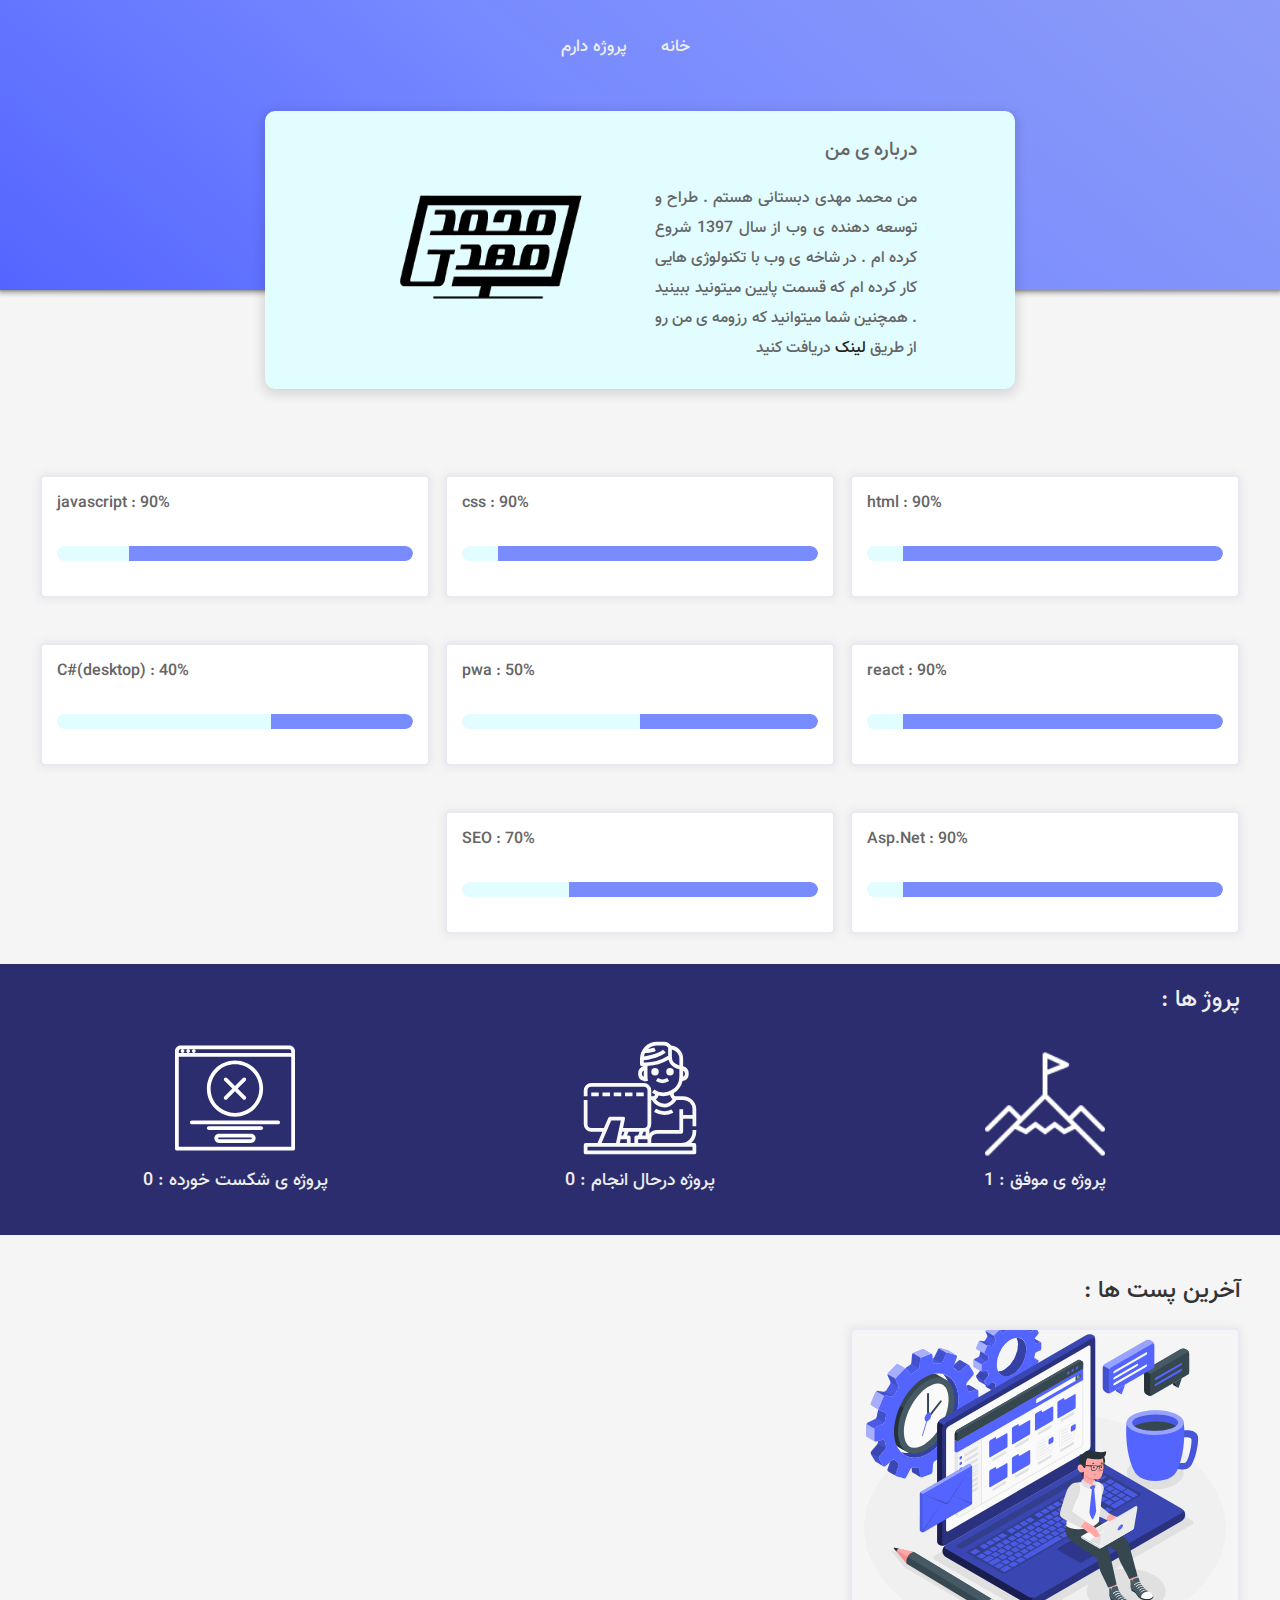
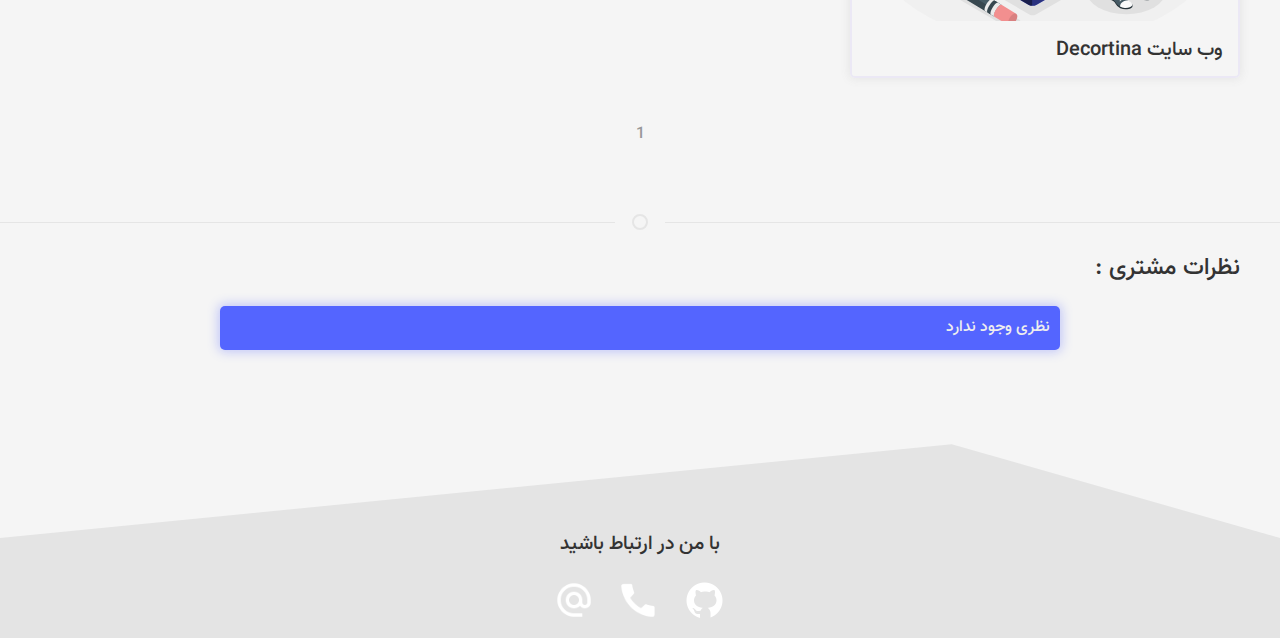
<file: index.html>
<!DOCTYPE html>
<html lang="fa" dir="rtl">
  <head>
    <meta charset="UTF-8" />
    <meta name="viewport" content="width=device-width, initial-scale=1.0" />
    <title>محمد مهدی</title>
    <link rel="stylesheet" href="./css/uikit-rtl.min.css" />
    <link rel="stylesheet" href="./css/style.min.css" />
    <link rel="stylesheet" href="./css/responsive.min.css" />
  </head>
  <body>
    <!-- header -->
    <header>
      <span class="icon-responsive" uk-toggle="target: #ul-nav;cls:active-nav"
        ><span></span>
      </span>
      <ul id="ul-nav">
        <li>
          <a href="/">خانه</a>
        </li>
        <li>
          <a href="/Project.html">پروژه دارم</a>
        </li>
      </ul>
      <div class="header-container">
        <div>
          <h4>درباره ی من</h4>
          <p>
            من محمد مهدی دبستانی هستم . طراح و توسعه دهنده ی وب از سال 1397 شروع
            کرده ام . در شاخه ی وب با تکنولوژی هایی کار کرده ام که قسمت پایین میتونید ببینید . همچنین شما میتوانید که رزومه ی من رو از طریق <a href="/CV.pdf" download>لینک</a> دریافت کنید
          </p>
        </div>
        <div>
          <img src="./images/logo.png" alt="Logo Mohamadmehdi" />
        </div>
      </div>
    </header>
    <!-- tecnologhi -->
    <div class="uk-container my-xp">
      <div
        class="uk-grid-column-small uk-grid-row-small uk-child-width-1-3@s uk-grid-match"
        uk-grid
      >
        <div>
          <div class="card-xp">
            <p class="uk-align-left">html : 90%</p>
            <progress class="uk-progress" value="90" max="100"></progress>
          </div>
        </div>
        <div>
          <div class="card-xp">
            <p class="uk-align-left">css : 90%</p>
            <progress class="uk-progress" value="90" max="100"></progress>
          </div>
        </div>
        <div>
          <div class="card-xp">
            <p class="uk-align-left">javascript : 90%</p>
            <progress class="uk-progress" value="80" max="100"></progress>
          </div>
        </div>
        <div>
          <div class="card-xp">
            <p class="uk-align-left">react : 90%</p>
            <progress class="uk-progress" value="90" max="100"></progress>
          </div>
        </div>
        <div>
          <div class="card-xp">
            <p class="uk-align-left">pwa : 50%</p>
            <progress class="uk-progress" value="50" max="100"></progress>
          </div>
        </div>
        <div>
          <div class="card-xp">
            <p class="uk-align-left">C#(desktop) : 40%</p>
            <progress class="uk-progress" value="40" max="100"></progress>
          </div>
        </div>
        <div>
          <div class="card-xp">
            <p class="uk-align-left">Asp.Net : 90%</p>
            <progress class="uk-progress" value="90" max="100"></progress>
          </div>
        </div>
        <div>
          <div class="card-xp">
            <p class="uk-align-left">SEO : 70%</p>
            <progress class="uk-progress" value="70" max="100"></progress>
          </div>
        </div>
        <!-- <div>
          <div class="card-xp is-learning">
            <p class="uk-align-left">Python</p>
            <div uk-spinner></div>
          </div>
        </div> -->
      </div>
    </div>
    <!-- certificates -->
    <div class="list-certificate">
      <div class="uk-container">
        <h3>پروژ ها :</h3>
        <!-- <div class="alert-certificate"><p>مدرکی برای نمایش وجود ندارد</p></div> -->
        <div
          class="uk-grid-column-small uk-grid-row-small uk-child-width-1-3@s uk-grid-match"
          uk-grid
        >
          <div>
            <div class="project">
              <img src="./images/icons8-mission-100.png" alt="" />
              <p>پروژه ی موفق : 1</p>
            </div>
          </div>
          <div>
            <div class="project">
              <img src="./images/working.svg" alt="" />
              <p>پروژه درحال انجام : 0</p>
            </div>
          </div>
          <div>
            <div class="project">
              <img src="./images/error.svg" alt="" />
              <p>پروژه ی شکست خورده : 0</p>
            </div>
          </div>
        </div>
      </div>
    </div>
    <div class="uk-container uk-margin-medium-top">
      <h3>آخرین پست ها :</h3>
      <div
        class="uk-grid-column-small uk-grid-row-small uk-child-width-1-3@s uk-grid-match"
        uk-grid
      >
        <div>
          <div class="uk-text-center example-work">
            <div class="image-example">
              <a href="#">
                <img
                  src="./images/Work time-amico.svg"
                  alt="image"
                />
              </a>
            </div>
            <div class="example-work-text uk-padding-small">
              <h4 class="uk-text-right uk-margin-small">وب سایت Decortina</h4>
              <p class="uk-margin-remove">
                در این پست قرار است که ما بررسی کنیم که وب سایت Decortina حدف آن چیست و با با چه تکنولوژی هایی درست شده است
              </p>
              <div class="svg-wrapper">
                <svg height="40" width="150" xmlns="http://www.w3.org/2000/svg">
                  <rect id="shape" height="40" width="150" />
                  <div id="text">
                    <a href="/Post.html">
                      <span class="spot"></span>
                      ادامه ی مطلب
                    </a>
                  </div>
                </svg>
              </div>
            </div>
          </div>
        </div>
        <!-- <div>
          <div class="uk-text-center example-work">
            <div class="image-example">
              <a href="#">
                <img
                  src="./images/lance-anderson-Cv-sME1Mxn8-unsplash.jpg"
                  alt="image"
                />
              </a>
            </div>
            <div class="example-work-text uk-padding-small">
              <h4 class="uk-text-right uk-margin-small">عنوان پست</h4>
              <p class="uk-margin-remove">
                لورم ایپسوم متن ساختگی با تولید سادگی نامفهوم از صنعت چاپ و با
                استفاده از طراحان گرافیک است چاپگرها و متون بلکه روزنامه و مجله
                در ستون و سطرآنچنان که لازم است و برای
              </p>
              <div class="svg-wrapper">
                <svg height="40" width="150" xmlns="http://www.w3.org/2000/svg">
                  <rect id="shape" height="40" width="150" />
                  <div id="text">
                    <a href="#">
                      <span class="spot"></span>
                      ادامه ی مطلب
                    </a>
                  </div>
                </svg>
              </div>
            </div>
          </div>
        </div>
        <div>
          <div class="uk-text-center example-work">
            <div class="image-example">
              <a href="#">
                <img
                  src="./images/lance-anderson-Cv-sME1Mxn8-unsplash.jpg"
                  alt="image"
                />
              </a>
            </div>
            <div class="example-work-text uk-padding-small">
              <h4 class="uk-text-right uk-margin-small">عنوان پست</h4>
              <p class="uk-margin-remove">
                لورم ایپسوم متن ساختگی با تولید سادگی نامفهوم از صنعت چاپ و با
                استفاده از طراحان گرافیک است چاپگرها و متون بلکه روزنامه و مجله
                در ستون و سطرآنچنان که لازم است و برای
              </p>
              <div class="svg-wrapper">
                <svg height="40" width="150" xmlns="http://www.w3.org/2000/svg">
                  <rect id="shape" height="40" width="150" />
                  <div id="text">
                    <a href="#">
                      <span class="spot"></span>
                      ادامه ی مطلب
                    </a>
                  </div>
                </svg>
              </div>
            </div>
          </div>
        </div> -->
      </div>
      <div class="uk-flex uk-flex-center uk-margin-medium-top">
        <ul class="uk-pagination" uk-margin>
          <li><a href="#">1</a></li>
          <!-- <li><a href="#">2</a></li>
          <li><a href="#">3</a></li>
          <li><a href="#">4</a></li> -->
        </ul>
      </div>
    </div>
    <hr class="uk-divider-icon uk-margin-medium-top" />
    <div class="jupiter-comment uk-container uk-margin-small-top">
      <h3>نظرات مشتری :</h3>
      <!-- <div
        class="uk-position-relative uk-visible-toggle uk-light carousel"
        tabindex="-1"
        uk-slideshow="animation: push;autoplay:true;autoplay-interval:4000"
      >
        <ul class="uk-slideshow-items">
          <li>
            <div class="uk-position-center uk-position-small uk-text-center">
              <h2 uk-slideshow-parallax="x: 100,-100;y:300,150;opacity: 1,1,0">
                عنوان
              </h2>
              <p uk-slideshow-parallax="x: 200,-200;y:75,-50;opacity: 1,1,0">
                لورم ایپسوم متن ساختگی با تولید سادگی نامفهوم از صنعت چاپ و با
                استفاده از طراحان گرافیک است چاپگرها و متون بلکه روزنامه و مجله
                در ستون و سطرآنچنان که لازم است و برای شرایط فعلی تکنولوژی مورد
                نیاز و کاربردهای متنوع با هدف بهبود ابزارهای کاربردی می باشد
              </p>
            </div>
          </li>
          <li>
            <div class="uk-position-center uk-position-small uk-text-center">
              <h2 uk-slideshow-parallax="x: 100,-100;y:300,150;opacity: 1,1,0">
                عنوان
              </h2>
              <p uk-slideshow-parallax="x: 200,-200;y:75,-50;opacity: 1,1,0">
                لورم ایپسوم متن ساختگی با تولید سادگی نامفهوم از صنعت چاپ و با
                استفاده از طراحان گرافیک است چاپگرها و متون بلکه روزنامه و مجله
                در ستون و سطرآنچنان که لازم است و برای شرایط فعلی تکنولوژی مورد
                نیاز و کاربردهای متنوع با هدف بهبود ابزارهای کاربردی می باشد
                لورم ایپسوم متن ساختگی با تولید سادگی نامفهوم از صنعت چاپ و با
                استفاده از طراحان گرافیک است چاپگرها و متون بلکه روزنامه و مجله
                در ستون و سطرآنچنان که لازم است و برای شرایط فعلی تکنولوژی مورد
                نیاز و کاربردهای متنوع با هدف بهبود ابزارهای کاربردی می باشد
              </p>
            </div>
          </li>
          <li>
            <div class="uk-position-center uk-position-small uk-text-center">
              <h2 uk-slideshow-parallax="y: 300,150; opacity: 1,1,0">عنوان</h2>
              <p uk-slideshow-parallax="y:75,-50; opacity: 1,1,0">
                لورم ایپسوم متن ساختگی با تولید سادگی نامفهوم از صنعت چاپ و با
                استفاده از طراحان گرافیک است چاپگرها و متون بلکه روزنامه و مجله
                در ستون و سطرآنچنان که لازم است و برای شرایط فعلی تکنولوژی مورد
                نیاز و کاربردهای متنوع با هدف بهبود ابزارهای کاربردی می باشد
              </p>
            </div>
          </li>
        </ul>
        <a
          class="uk-position-center-right uk-position-small uk-hidden-hover"
          href="#"
          uk-slidenav-previous
          uk-slideshow-item="next"
        ></a>
        <a
          class="uk-position-center-left uk-position-small uk-hidden-hover"
          href="#"
          uk-slidenav-next
          uk-slideshow-item="previous"
        ></a>
       
      </div> -->
      <div class="alert-comment"><p>نظری وجود ندارد</p></div> 
    </div>
    <footer>
      <div class="custom-shape-divider-top-1609738135">
        <svg
          data-name="Layer 1"
          xmlns="http://www.w3.org/2000/svg"
          viewBox="0 0 1200 120"
          preserveAspectRatio="none"
        >
          <path
            d="M892.25 114.72L0 0 0 120 1200 120 1200 0 892.25 114.72z"
            class="shape-fill"
          ></path>
        </svg>
      </div>
      <div class="uk-container uk-text-center">
        <h4>با من در ارتباط باشید</h4>
        <img
          src="./images/icons8-github-48.png"
          uk-tooltip="MohamadMehdiDabestani"
          alt="my github"
        />
        <img
          src="./images/icons8-phone-256.png"
          class="telephone"
          uk-tooltip="09135377502"
          alt="my telephone"
        />
        <img
          src="./images/icons8-email-48.png"
          class="telephone"
          uk-tooltip="MohamadMehdiDeveloper"
          alt="my email addres"
        />
        <!-- <p>هرگونه کپی برداری از این وب سایت شرعاً حرام می باشد</p> -->
      </div>
    </footer>
    <script src="./js/uikit.min.js"></script>
    <script src="./js/script.js"></script>
  </body>
</html>
</file>
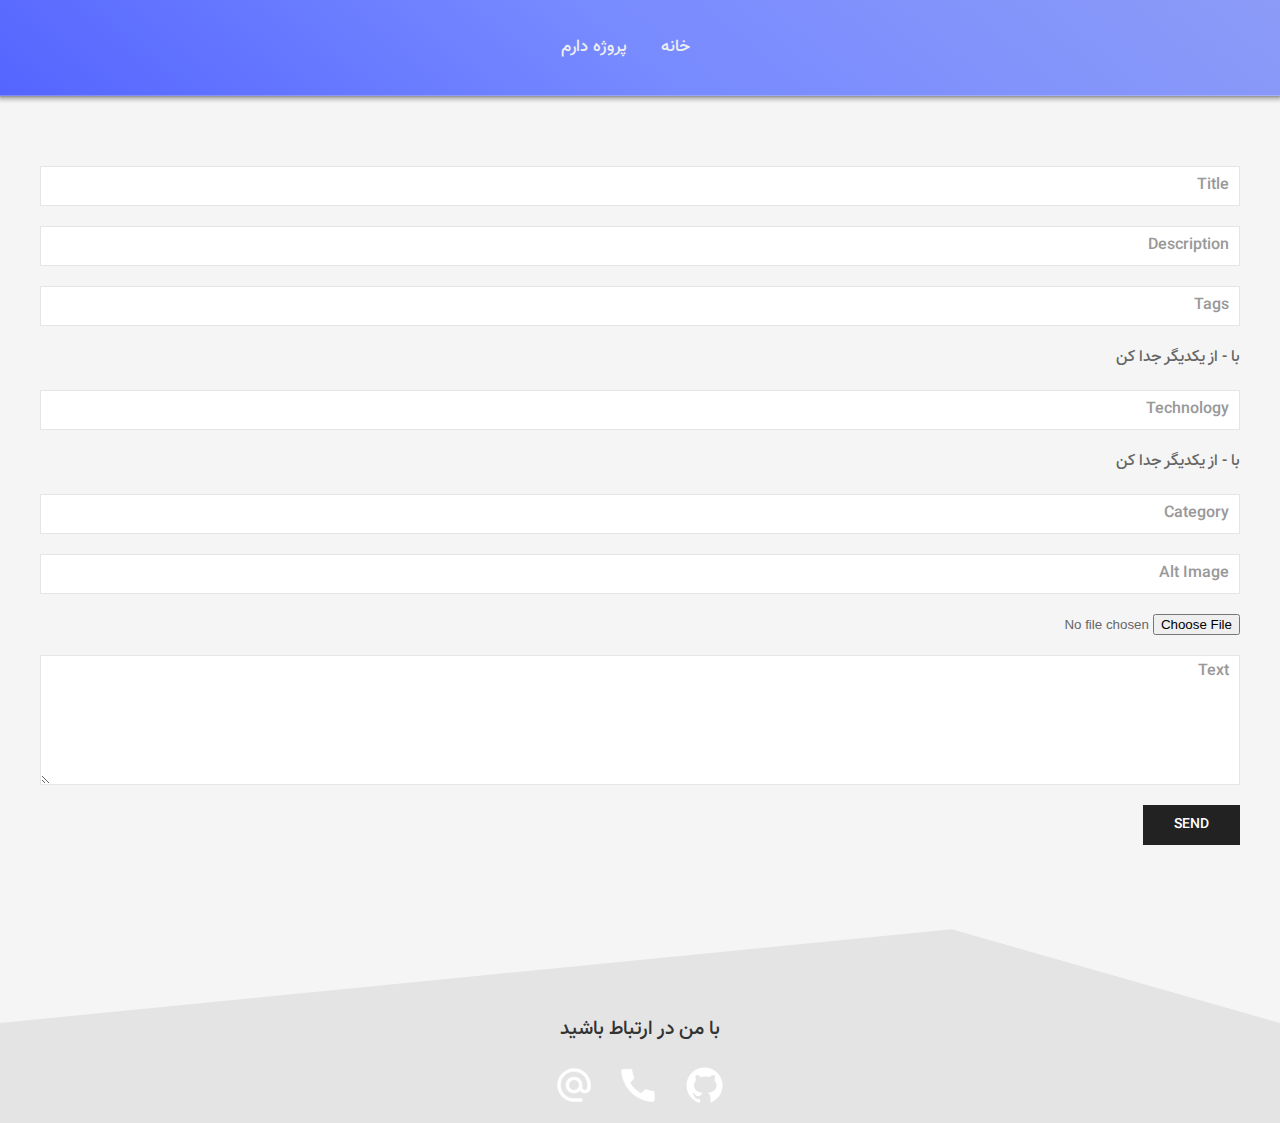
<file: CreatePost.html>
<html lang="en">
  <head>
    <meta charset="UTF-8" />
    <meta name="viewport" content="width=device-width, initial-scale=1.0" />
    <title>Document</title>
    <link rel="stylesheet" href="./css/uikit-rtl.min.css" />
    <link rel="stylesheet" href="./css/style.min.css" />
    <link rel="stylesheet" href="./css/responsive.min.css" />
  </head>
  <body>
    <header>
      <span class="icon-responsive" uk-toggle="target: #ul-nav;cls:active-nav"
        ><span></span>
      </span>
      <ul id="ul-nav">
        <li>
          <a href="/">خانه</a>
        </li>
        <li>
          <a href="/Project.html">پروژه دارم</a>
        </li>
      </ul>
    </header>
    <div class="uk-container uk-margin-large-top">
      <form enctype="multipart/form-data">
        <fieldset class="uk-fieldset">
          <div class="uk-margin">
            <input class="uk-input" type="text" placeholder="Title" />
          </div>
          <div class="uk-margin">
            <input class="uk-input" type="text" placeholder="Description" />
          </div>
          <div class="uk-margin">
            <input class="uk-input" type="text" placeholder="Tags" />
            <p class="uk-text-middle">با - از یکدیگر جدا کن</p>
          </div>
          <div class="uk-margin">
            <input class="uk-input" type="text" placeholder="Technology" />
            <p class="uk-text-middle">با - از یکدیگر جدا کن</p>
          </div>
          <div class="uk-margin">
            <input class="uk-input" type="text" placeholder="Category" />
          </div>
          <div class="uk-margin">
            <input class="uk-input" type="text" placeholder="Alt Image" />
          </div>
          <input type="file" />
          <div class="uk-margin">
            <textarea
              class="uk-textarea"
              rows="5"
              placeholder="Text"
            ></textarea>
          </div>
        </fieldset>
        <button class="uk-button uk-button-secondary" type="submit">Send</button>
      </form>
    </div>

    <footer>
      <div class="custom-shape-divider-top-1609738135">
        <svg
          data-name="Layer 1"
          xmlns="http://www.w3.org/2000/svg"
          viewBox="0 0 1200 120"
          preserveAspectRatio="none"
        >
          <path
            d="M892.25 114.72L0 0 0 120 1200 120 1200 0 892.25 114.72z"
            class="shape-fill"
          ></path>
        </svg>
      </div>
      <div class="uk-container uk-text-center">
        <h4>با من در ارتباط باشید</h4>
        <img
          src="./images/icons8-github-48.png"
          uk-tooltip="MohamadMehdiDabestani"
          alt="my github"
        />
        <img
          src="./images/icons8-phone-256.png"
          class="telephone"
          uk-tooltip="09135377502"
          alt="my telephone"
        />
        <img
          src="./images/icons8-email-48.png"
          class="telephone"
          uk-tooltip="MohamadMehdiDeveloper"
          alt="my email addres"
        />
        <!-- <p>هرگونه کپی برداری از این وب سایت شرعاً حرام می باشد</p> -->
      </div>
    </footer>
    <script src="./js/uikit.min.js"></script>
    <script src="./js/script.js"></script>
  </body>
</html>
</file>
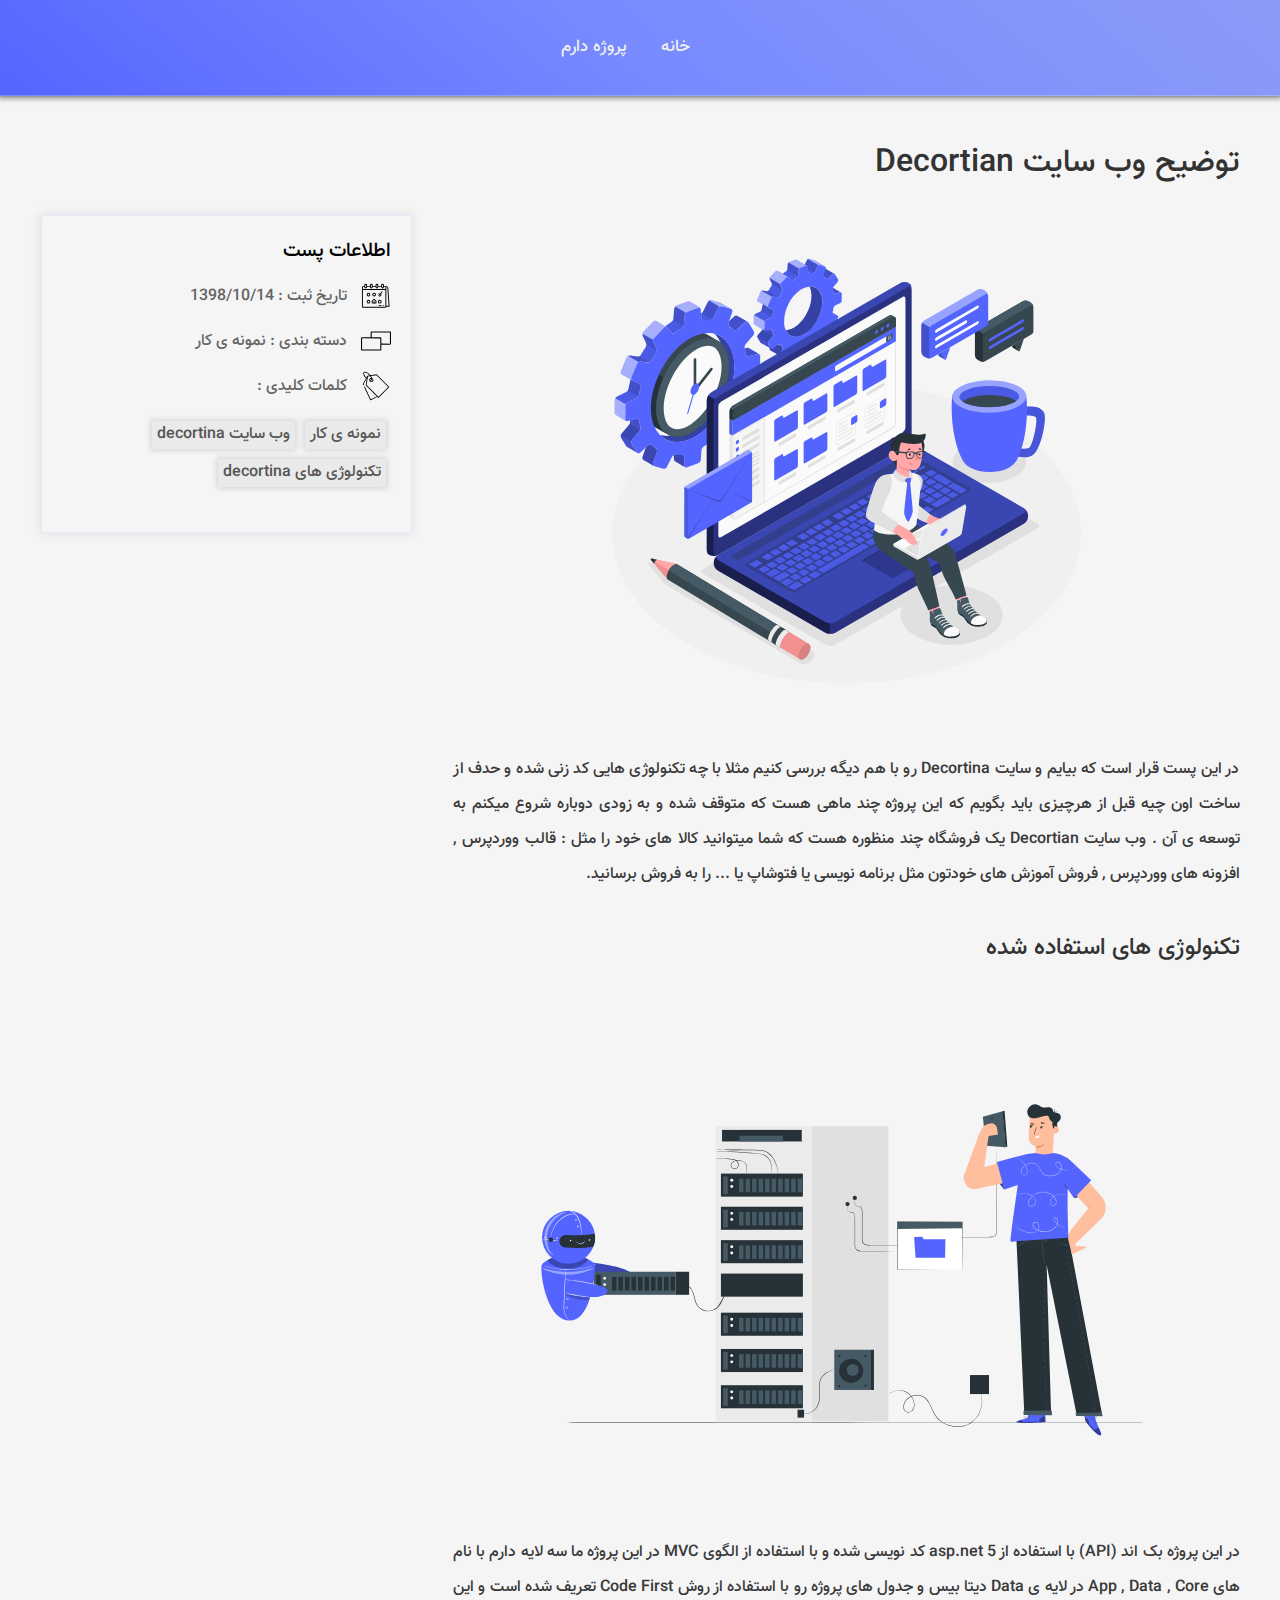
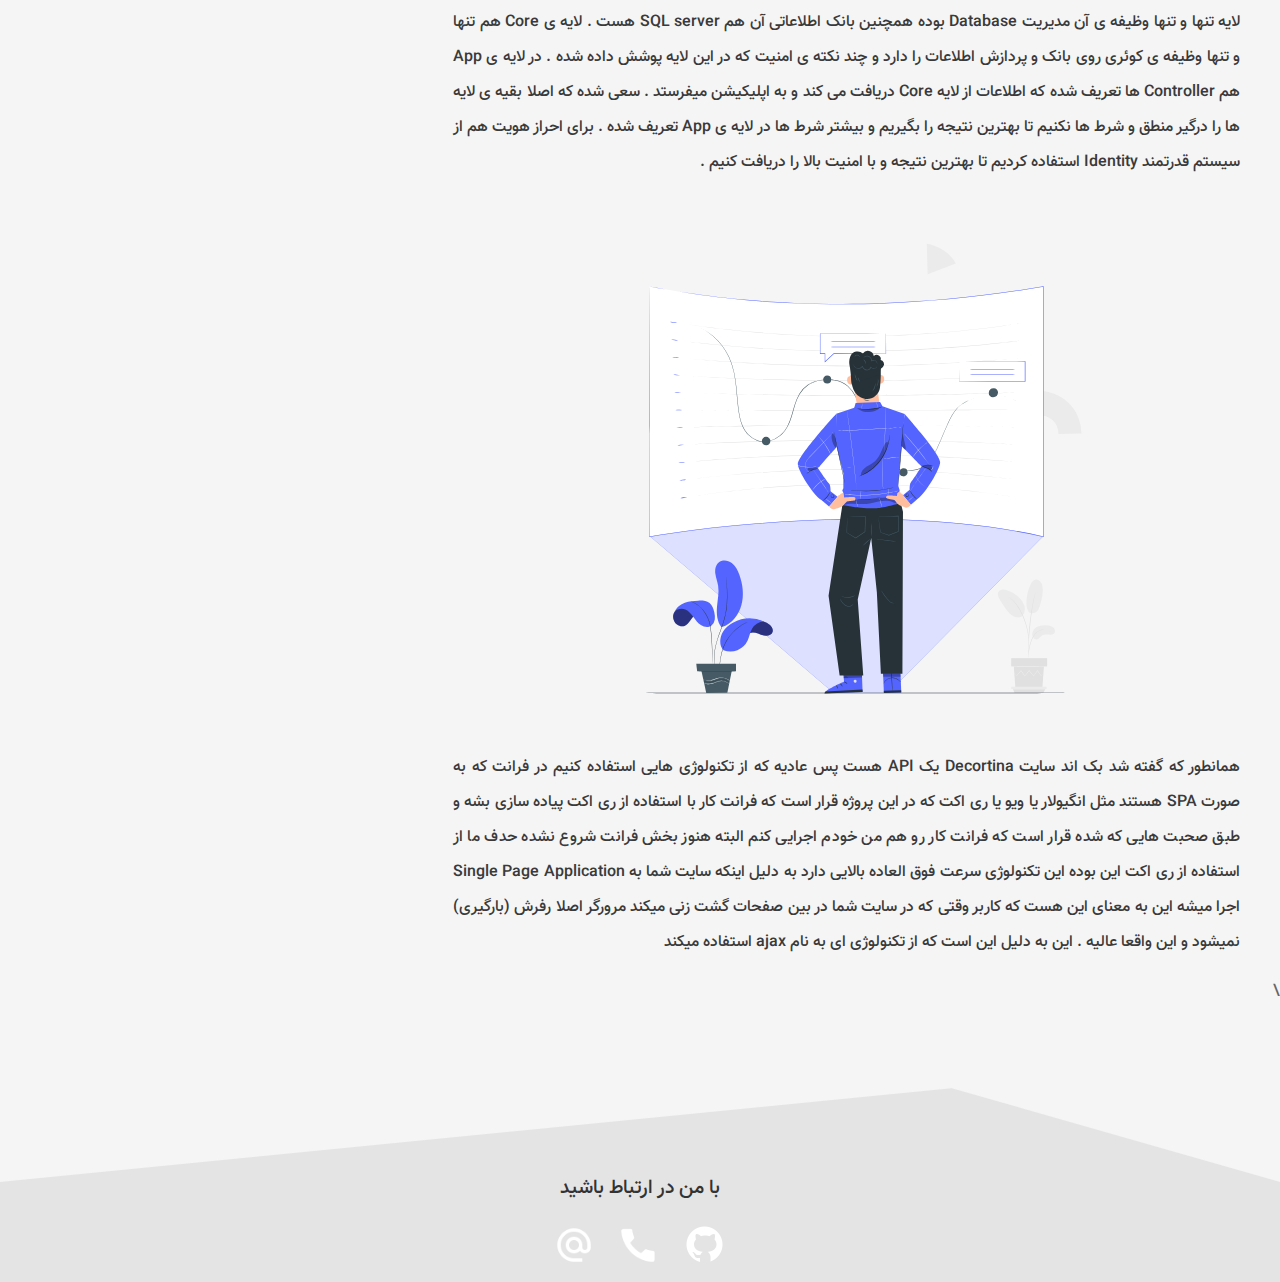
<file: Post.html>
<html lang="en">
  <head>
    <meta charset="UTF-8" />
    <meta name="viewport" content="width=device-width, initial-scale=1.0" />
    <title>محمد مهدی - وب سایت Decortina</title>
    <link rel="stylesheet" href="./css/uikit-rtl.min.css" />
    <link rel="stylesheet" href="./css/style.min.css" />
    <link rel="stylesheet" href="./css/responsive.min.css" />
  </head>
  <body>
    <header>
      <span class="icon-responsive" uk-toggle="target: #ul-nav;cls:active-nav"
        ><span></span
      ></span>
      <ul id="ul-nav">
        <li>
          <a href="/">خانه</a>
        </li>

        <li>
          <a href="/Project.html">پروژه دارم</a>
        </li>
      </ul>
    </header>
    <div class="uk-container container-post">
      <div uk-grid>
        <div class="uk-width-expand">
          <div class="text-post">
            <h1>توضیح وب سایت Decortian</h1>
            <img src="./images/Work time-amico.svg" alt="Decortina_Post" />
            <p>
              در این پست قرار است که بیایم و سایت Decortina رو با هم دیگه بررسی
              کنیم مثلا با چه تکنولوژی هایی کد زنی شده و حدف از ساخت اون چیه قبل
              از هرچیزی باید بگویم که این پروژه چند ماهی هست که متوقف شده و به
              زودی دوباره شروع میکنم به توسعه ی آن . وب سایت Decortian یک
              فروشگاه چند منظوره هست که شما میتوانید کالا های خود را مثل : قالب
              ووردپرس , افزونه های ووردپرس , فروش آموزش های خودتون مثل برنامه
              نویسی یا فتوشاپ یا ... را به فروش برسانید.
            </p>
            <h3>تکنولوژی های استفاده شده</h3>
            <img src="./images/Server-pana.svg" alt="Decortina_Tecnology" />
            <p>
              در این پروژه بک اند (API) با استفاده از asp.net 5 کد نویسی شده و
              با استفاده از الگوی MVC در این پروژه ما سه لایه دارم با نام های
              App , Data , Core در لایه ی Data دیتا بیس و جدول های پروژه رو با
              استفاده از روش Code First تعریف شده است و این لایه تنها و تنها
              وظیفه ی آن مدیریت Database بوده همچنین بانک اطلاعاتی آن هم SQL
              server هست . لایه ی Core هم تنها و تنها وظیفه ی کوئری روی بانک و
              پردازش اطلاعات را دارد و چند نکته ی امنیت که در این لایه پوشش داده
              شده . در لایه ی App هم Controller ها تعریف شده که اطلاعات از لایه
              Core دریافت می کند و به اپلیکیشن میفرستد . سعی شده که اصلا بقیه ی
              لایه ها را درگیر منطق و شرط ها نکنیم تا بهترین نتیجه را بگیریم و
              بیشتر شرط ها در لایه ی App تعریف شده . برای احراز هویت هم از سیستم
              قدرتمند Identity استفاده کردیم تا بهترین نتیجه و با امنیت بالا را
              دریافت کنیم .
            </p>
            <img src="./images/Projections-pana.svg" alt="Decortina_Front" />
            <p>
              همانطور که گفته شد بک اند سایت Decortina یک API هست پس عادیه که از
              تکنولوژی هایی استفاده کنیم در فرانت که به صورت SPA هستند مثل
              انگیولار یا ویو یا ری اکت که در این پروژه قرار است که فرانت کار با
              استفاده از ری اکت پیاده سازی بشه و طبق صحبت هایی که شده قرار است
              که فرانت کار رو هم من خودم اجرایی کنم البته هنوز بخش فرانت شروع
              نشده حدف ما از استفاده از ری اکت این بوده این تکنولوژی سرعت فوق
              العاده بالایی دارد به دلیل اینکه سایت شما به Single Page
              Application اجرا میشه این به معنای این هست که کاربر وقتی که در
              سایت شما در بین صفحات گشت زنی میکند مرورگر اصلا رفرش (بارگیری)
              نمیشود و این واقعا عالیه . این به دلیل این است که از تکنولوژی ای
              به نام ajax استفاده میکند
            </p>
          </div>
        </div>
        <div class="uk-width-1-3@m">
          <aside>
            <div
              class="info-post"
              uk-sticky="offset: 10;animation: uk-animation-fade"
            >
              <p>اطلاعات پست</p>
              <div class="create-date">
                <img src="./images/booking.svg" alt="" />
                <p>تاریخ ثبت : 1398/10/14</p>
              </div>
              <div class="category">
                <img src="./images/category.svg" alt="" />
                <p>دسته بندی : نمونه ی کار</p>
              </div>
              <!-- <div class="view">
                <img src="./images/views.svg" alt="" />
                <p>بازدید : 12</p>
              </div> -->
              <div class="tags">
                <img src="./images/tags.svg" alt="" />
                <p>کلمات کلیدی :</p>
                <ul>
                  <li>نمونه ی کار</li>
                  <li>وب سایت decortina</li>
                  <li>تکنولوژی های decortina</li>
                </ul>
              </div>
            </div>
          </aside>
        </div>
      </div>
    </div>\
    <footer>
      <div class="custom-shape-divider-top-1609738135">
        <svg
          data-name="Layer 1"
          xmlns="http://www.w3.org/2000/svg"
          viewBox="0 0 1200 120"
          preserveAspectRatio="none"
        >
          <path
            d="M892.25 114.72L0 0 0 120 1200 120 1200 0 892.25 114.72z"
            class="shape-fill"
          ></path>
        </svg>
      </div>
      <div class="uk-container uk-text-center">
        <h4>با من در ارتباط باشید</h4>
        <img
          src="./images/icons8-github-48.png"
          uk-tooltip="IdGithub"
          alt="my github"
        />
        <img
          src="./images/icons8-phone-256.png"
          class="telephone"
          uk-tooltip="09135377502"
          alt="my telephone"
        />
        <img
          src="./images/icons8-email-48.png"
          class="telephone"
          uk-tooltip="MohamadDev@gmail.com"
          alt="my email addres"
        />
        <!-- <p>هرگونه کپی برداری از این وب سایت شرعاً حرام می باشد</p> -->
      </div>
    </footer>
    <script src="./js/uikit.min.js"></script>
    <script src="./js/script.js"></script>
  </body>
</html>
</file>
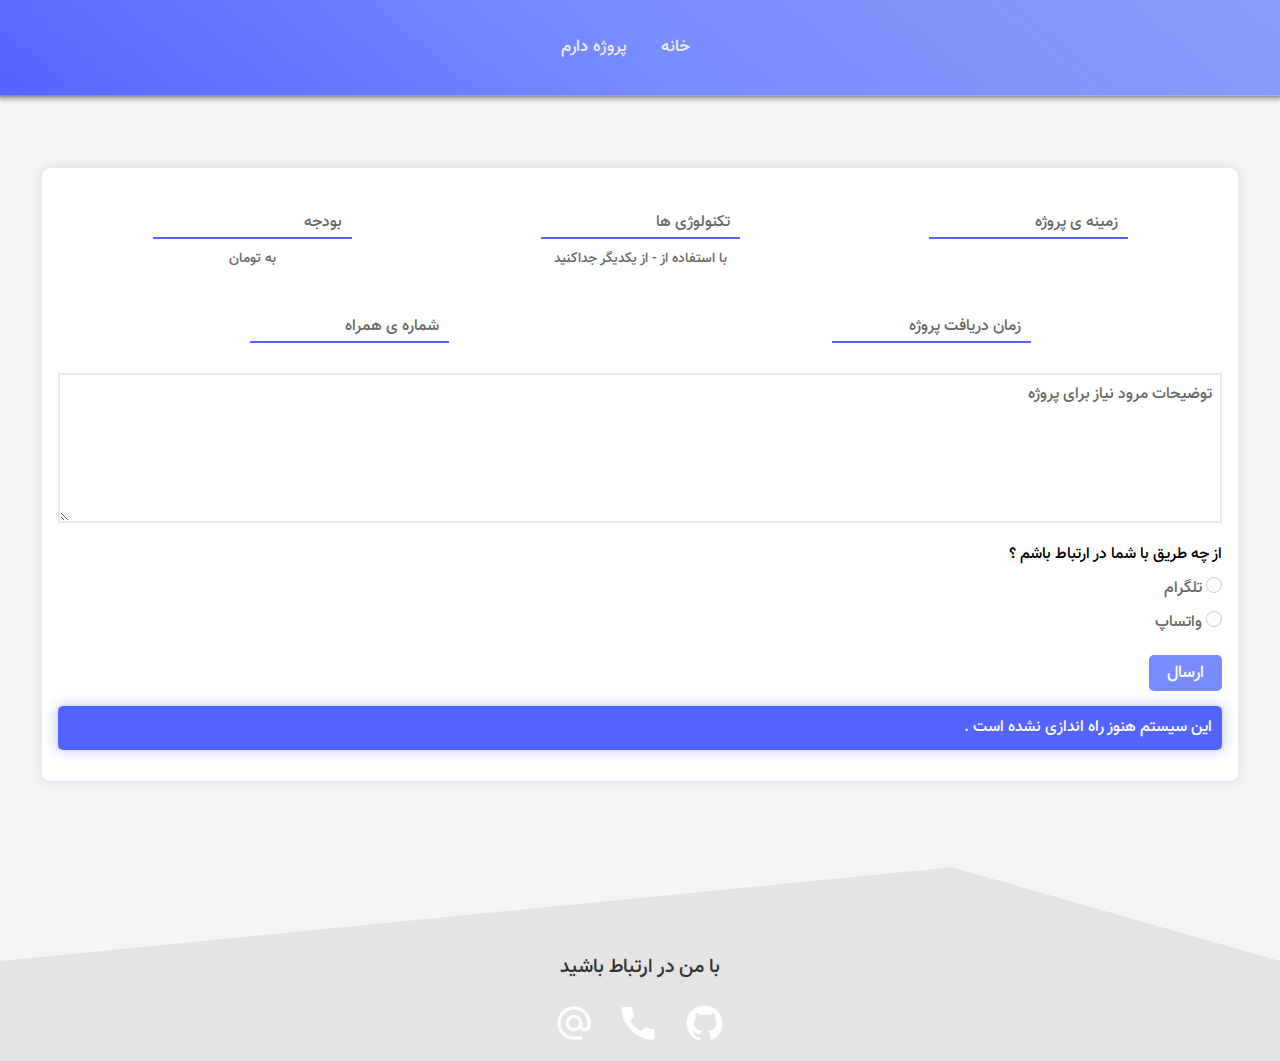
<file: Project.html>
<html lang="en" dir="rtl">
  <head>
    <meta charset="UTF-8" />
    <meta id="viewport" content="width=device-width, initial-scale=1.0" />
    <title>محمد مهدی - ثبت پروژه</title>
    <link rel="stylesheet" href="./css/uikit-rtl.min.css" />
    <link rel="stylesheet" href="./css/style.min.css" />
    <link rel="stylesheet" href="./css/responsive.min.css" />
  </head>
  <body>
    <header>
      <span class="icon-responsive" uk-toggle="target: #ul-nav;cls:active-nav"
        ><span></span
      ></span>
      <ul id="ul-nav">
        <li>
          <a href="/">خانه</a>
        </li>
        
        <li>
          <a href="/Project.html">پروژه دارم</a>
        </li>
      </ul>
    </header>
    <div class="uk-container uk-margin-large-top">
      <div class="form-project">
        <form action="#">
          <div class="inputs">
            <div class="input-cover">
              <input type="text" id="ProjectEnviroment" required />
              <label for="ProjectEnviroment">زمینه ی پروژه</label>
            </div>
            <div class="input-cover">
              <input type="text" id="ProjectTechnology" required />
              <label for="ProjectTechnology">تکنولوژی ها</label>
              <p>با استفاده از - از یکدیگر جداکنید</p>
            </div>
            <div class="input-cover">
              <input type="number" id="ProjectMoney" required />
              <label for="ProjectMoney">بودجه</label>
              <p>به تومان</p>
            </div>
          </div>
          <div class="inputs">
            <div class="input-cover">
              <input type="text" id="ProjectTime" required />
              <label for="ProjectTime">زمان دریافت پروژه</label>
            </div>
            <div class="input-cover">
              <input type="number" id="PhoneNumber" required />
              <label for="PhoneNumber">شماره ی همراه</label>
            </div>
          </div>
          <div class="input-cover" id="text-area">
            <textarea id="AboutProject" required></textarea>
            <label for="AboutProject">توضیحات مرود نیاز برای پروژه</label>
          </div>

          <p class="uk-margin-small-bottom color-black">
            از چه طریق با شما در ارتباط باشم ؟
          </p>
          <div class="input-cover uk-margin-small-bottom">
            <input
              type="radio"
              class="uk-radio"
              id="Telegram"
              name="Conect"
              required
            />
            <label for="Telegram">تلگرام</label>
          </div>
          <div class="input-cover">
            <input
              type="radio"
              id="Wahtsap"
              class="uk-radio"
              name="Conect"
              required
            />
            <label for="Wahtsap">واتساپ</label>
          </div>
          <button type="submit" class="button-more">ارسال</button>
          <div class="alert-project">
              این سیستم هنوز راه اندازی نشده است .
          </div>
        </form>
      </div>
    </div>
    <footer>
      <div class="custom-shape-divider-top-1609738135">
        <svg
          data-name="Layer 1"
          xmlns="http://www.w3.org/2000/svg"
          viewBox="0 0 1200 120"
          preserveAspectRatio="none"
        >
          <path
            d="M892.25 114.72L0 0 0 120 1200 120 1200 0 892.25 114.72z"
            class="shape-fill"
          ></path>
        </svg>
      </div>
      <div class="uk-container uk-text-center">
        <h4>با من در ارتباط باشید</h4>
        <img
          src="./images/icons8-github-48.png"
          uk-tooltip="IdGithub"
          alt="my github"
        />
        <img
          src="./images/icons8-phone-256.png"
          class="telephone"
          uk-tooltip="09135377502"
          alt="my telephone"
        />
        <img
          src="./images/icons8-email-48.png"
          class="telephone"
          uk-tooltip="MohamadDev@gmail.com"
          alt="my email addres"
        />
        <!-- <p>هرگونه کپی برداری از این وب سایت شرعاً حرام می باشد</p> -->
      </div>
    </footer>
    <script src="./js/uikit.min.js"></script>
    <script src="./js/script.js"></script>
  </body>
</html>
</file>
<file: css/style.min.css>
.color-black{color:black !important}@font-face{font-family:"vazir";src:url("../fonts/Vazir-Medium.eot") format("eot"),url("../fonts/Vazir-Medium.ttf") format("ttf"),url("../fonts/Vazir-Medium.woff") format("woff"),url("../fonts/Vazir-Medium.woff2") format("woff2")}progress::-webkit-progress-value{background:#788bff !important}progress::-webkit-progress-bar{background:#e2fdff !important}.svg-wrapper{height:40px;margin-top:5px}.svg-wrapper #shape{stroke-width:6px;fill:transparent;stroke:#5465ff;stroke-dasharray:85 400;stroke-dashoffset:-225;transition:1s all cubic-bezier(0.67, 0.1, 0, 1.14);-webkit-transition:1s all cubic-bezier(0.67, 0.1, 0, 1.14)}.svg-wrapper:hover #shape{stroke-dasharray:50 0;stroke-width:3px;stroke-dashoffset:0;stroke:#788bff}.svg-wrapper #text{margin-top:-33px;text-align:center}.svg-wrapper #text a{position:relative;font-family:"vazir" !important;text-decoration:none;font-weight:100;font-size:1.1em}.svg-wrapper #text .spot{position:absolute;width:100%;height:100%;top:0;left:0}a,div,input,textarea,span{outline:none}a{text-decoration:none;color:#222}a:hover{color:#222;text-decoration:none}li{list-style:none}body{width:100%;overflow-x:hidden;margin:0;padding:0;box-sizing:border-box;-webkit-box-sizing:border-box;background:#f5f5f5;font-family:"vazir" !important;text-align:right;direction:rtl}*{margin:0;font-family:"vazir" ‌ !important;padding:0;box-sizing:border-box;-webkit-box-sizing:border-box}.shadowNav{width:100%;height:100%;position:fixed;bottom:0;right:0;background:#50505062;cursor:pointer}header{box-shadow:0 0 3px 1px #40404096, 0 4px 3px 1px #a0a0a06b;-webkit-box-shadow:0 0 3px 1px #40404096, 0 4px 3px 1px #a0a0a06b;width:100%;height:290px;padding:15px;background:linear-gradient(40deg, #5465ff, #788bff, #8c9bf7);background-position:center;background-size:cover;position:relative}header.small-header{height:auto !important}header ul{text-align:center}header ul li{display:inline;margin:0 15px;position:relative}header ul li::before{position:absolute;content:"";bottom:-10px;right:0;background:#e2fdff;transition:all 0.3s cubic-bezier(0.96, -0.33, 0.11, 1.23);-webkit-transition:all 0.3s cubic-bezier(0.96, -0.33, 0.11, 1.23);height:2px;width:100%;opacity:0}header ul li:hover::before{opacity:1;bottom:-5px}header ul li a{color:#eee;font-size:17px;font-weight:500}header ul li a:hover{color:#eee}header .header-container{margin:50px auto;background:#e2fdff;width:60%;right:50%;padding:10px;border-radius:10px;box-shadow:0 3px 12px 2px #0c0c0c24;-webkit-box-shadow:0 3px 12px 2px #0c0c0c24;display:-webkit-box;display:-ms-flexbox;display:flex;-webkit-box-pack:center;-ms-flex-pack:center;justify-content:center}header .header-container div{display:inline-block;width:40%;padding:15px}header .header-container div p{text-align:justify;line-height:30px;margin:0}header .header-container div h4,header .header-container div p{color:#666}header .header-container div:nth-child(2){display:-webkit-box;display:-ms-flexbox;display:flex;-webkit-box-align:center;-ms-flex-align:center;align-items:center;-webkit-box-pack:center;-ms-flex-pack:center;justify-content:center}header .header-container div:nth-child(2) img{display:block;margin:0 auto;width:315px;height:170px}header .icon-responsive{display:none}.my-xp{margin-top:170px}.my-xp div.card-xp{background:white;border:2px solid #ebe8f5;border-radius:5px;-webkit-box-shadow:0 0 8px 2px #e8e8e8;box-shadow:0 0 8px 2px #e8e8e8;padding:15px;margin:15px 0}.my-xp div.card-xp.is-learning>div{margin:28px auto !important;display:block !important;width:35px !important}.list-certificate{width:100%;height:auto;background:#2b2d6e;margin-top:15px;padding:20px 0}.list-certificate h3{color:#eee}.list-certificate p{color:#eee;margin-top:10px;font-size:18px;text-align:center}.list-certificate img{display:block;margin:0 auto;width:120px;height:120px}.example-work{border:2px solid #ebe8f5;border-radius:5px;-webkit-box-shadow:0 0 8px 2px #e8e8e8;box-shadow:0 0 8px 2px #e8e8e8;overflow:hidden;max-height:350px}.example-work .image-example{height:85%;overflow:hidden}.example-work .image-example img{-o-object-fit:cover;object-fit:cover;width:100%;height:100%}.example-work .example-work-text{-webkit-transition:all 0.3s cubic-bezier(1, -0.21, 0.56, 1.18);transition:all 0.3s cubic-bezier(1, -0.21, 0.56, 1.18);-webkit-transform:translateY(-3px);transform:translateY(-3px);background:#f5f5f5}.example-work:hover .example-work-text{-webkit-transform:translateY(-175px);transform:translateY(-175px)}.jupiter-comment .alert-comment{width:70%;height:auto;padding:10px;margin:10px auto;background:#5465ff;border-radius:5px;-webkit-box-shadow:0 0 11px 2px #5465ff52;box-shadow:0 0 11px 2px #5465ff52}.jupiter-comment .alert-comment p{color:#eee;margin:0}.jupiter-comment .carousel{height:auto}.jupiter-comment .carousel *{min-height:300px !important;overflow:hidden;color:#333}.jupiter-comment .carousel .navigation{min-height:30px !important;height:30px !important;margin:0}.jupiter-comment .carousel .navigation li{float:right;min-height:20px !important;height:21px !important;width:20px;border:1px solid #c0c0c0;border-radius:50%;margin:0 10px;cursor:pointer}.jupiter-comment .carousel .navigation li.uk-active{background:#c0c0c0;border-color:transparent}.jupiter-comment .carousel .navigation li a{cursor:none;-webkit-user-select:none;-moz-user-select:none;-ms-user-select:none;user-select:none}.jupiter-comment .carousel>a{-webkit-transform:translateY(-70%) translateY(-15px) !important;transform:translateY(-70%) translateY(-15px) !important}footer{background:#e4e4e4;width:100%;position:relative;height:auto;padding:90px 45px 15px 45px;margin-top:80px}footer .custom-shape-divider-top-1609738135{position:absolute;top:0;left:0;width:100%;overflow:hidden;line-height:0;-webkit-transform:rotate(180deg);transform:rotate(180deg)}footer .custom-shape-divider-top-1609738135 svg{position:relative;display:block;width:calc(120% + 1.3px);height:98px;-webkit-transform:rotateY(180deg);transform:rotateY(180deg)}footer .custom-shape-divider-top-1609738135 .shape-fill{fill:#f5f5f5}footer img{width:45px;height:45px;outline:none;margin:0 10px}footer img.telephone{width:40px;height:40px}.container-post{margin-top:3rem}.container-post .text-post h1{font-size:2rem}.container-post .text-post img{width:100%;height:500px;margin:15px auto;border-radius:10px}.container-post .text-post p{text-align:justify;line-height:35px;color:#3a3a3a}.container-post aside>p{font-size:20px;color:#222;margin-top:30px}.container-post aside .info-post{margin-top:70px;border:2px solid #ebe8f5;border-radius:5px;-webkit-box-shadow:0 0 8px 2px #e8e8e8;box-shadow:0 0 8px 2px #e8e8e8;padding:20px}.container-post aside .info-post>p{color:black;font-size:20px}.container-post aside .info-post img{width:30px;height:30px;margin-left:10px}.container-post aside .info-post div{margin:15px 0}.container-post aside .info-post ul{padding:0;display:-webkit-box;display:-ms-flexbox;display:flex;-ms-flex-wrap:wrap;flex-wrap:wrap;margin-top:15px}.container-post aside .info-post ul li{padding:2px 5px;margin:5px;background:#eaeaea;color:#565656;border-radius:2px;user-select:none;-webkit-user-select:none;-moz-user-select:none;-ms-user-select:none;-webkit-box-shadow:0 0 5px 2px #d4d4d4d6;box-shadow:0 0 5px 2px #d4d4d4d6}.container-post aside .info-post p{display:inline}.form-project{width:100%;height:auto;background:white;padding:1rem;padding-top:0.5rem;border-radius:10px;border:2px solid #ebe8f5;-webkit-box-shadow:0 0 8px 2px #e8e8e8;box-shadow:0 0 8px 2px #e8e8e8}.form-project .inputs{display:-webkit-box;display:-ms-flexbox;display:flex;-ms-flex-pack:distribute;justify-content:space-around;margin-top:15px}.form-project .inputs .input-cover{margin:10px;display:inline-block;position:relative}.form-project .inputs .input-cover p{font-size:14px;margin:10px 0;text-align:center;margin-bottom:0}.form-project .inputs .input-cover input{border:none;border-bottom:2px solid #5465ff;padding:10px;padding-bottom:5px;font-family:"vazir"}.form-project .inputs .input-cover input:focus+label,.form-project .inputs .input-cover input:valid+label{top:-15px;right:5px;font-size:14px;color:#ff3916}.form-project .inputs .input-cover input:valid+label{color:#788bff}.form-project .inputs .input-cover label{position:absolute;right:10px;top:10px;-webkit-transition:all 0.3s ease-in-out;transition:all 0.3s ease-in-out}.form-project .input-cover#text-area{margin:20px 0;position:relative;height:150px}.form-project .input-cover#text-area textarea{min-width:100%;max-width:100%;max-height:100%;min-height:100%;padding:15px;font-size:16px;font-family:"vazir";border:2px solid #ebe8f5}.form-project .input-cover#text-area label{position:absolute;top:10px;right:10px;-webkit-transition:all 0.3s ease-in-out;transition:all 0.3s ease-in-out}.form-project .input-cover#text-area textarea:focus+label,.form-project .input-cover#text-area textarea:valid+label{top:-22px;right:5px;font-size:14px;color:#ff3916}.form-project .input-cover#text-area textarea:valid+label{color:#788bff}.form-project .alert-project{width:100%;border-radius:5px;background:#5465ff;padding:10px;margin:15px 0;color:white;box-shadow:0 0 11px 2px #5465ff52;-webkit-box-shadow:0 0 11px 2px #5465ff52}.button-more{padding:5px 18px;background:#788bff;margin-top:20px;position:relative;font-family:"vazir";border-radius:5px;color:white;border:none;font-size:17px;cursor:pointer;-webkit-transition:all 0.2s ease-in-out;transition:all 0.2s ease-in-out;outline:none !important}.button-more:hover{-webkit-box-shadow:0 0 10px 1px #9bb1ff;box-shadow:0 0 10px 1px #9bb1ff}.button-more:hover:before{-webkit-animation:shine 0.5s 0s linear;animation:shine 0.5s 0s linear}.button-more:before{content:"";display:block;width:0px;height:86%;position:absolute;top:7%;left:-50%;opacity:0;background:#e2fdff;-webkit-box-shadow:0 0 15px 3px #e2fdff;box-shadow:0 0 15px 3px #e2fdff;-webkit-transform:skewX(-20deg);transform:skewX(-20deg)}#image-404{width:80%;margin:30px auto;display:block;height:550px}.cursor{cursor:pointer}
/*# sourceMappingURL=style.min.css.map */
</file>
<file: css/responsive.min.css>
@-webkit-keyframes shine{from{opacity:0;left:-50%}50%{opacity:1}to{opacity:0;left:100%}}@keyframes shine{from{opacity:0;left:-50%}50%{opacity:1}to{opacity:0;left:100%}}@media screen and (max-width: 1220px){.my-xp{margin-top:250px}}@media screen and (max-width: 980px){header .header-container div:nth-child(2){display:none !important}header .header-container div{width:100%}.my-xp{margin-top:125px}}@media screen and (max-width: 720px){.form-project .inputs{-webkit-box-orient:vertical;-webkit-box-direction:normal;-ms-flex-direction:column;flex-direction:column;-webkit-box-align:center;-ms-flex-align:center;align-items:center}.form-project .inputs input{width:350px}}@media screen and (max-width: 660px){header.small-header{padding:20px 15px}header ul{position:fixed;right:-250px;top:-20px;z-index:9999;height:100vh;padding:0;width:200px;background:#fff}header .header-container{margin-top:15px}header #ul-nav{-webkit-transition:all 0.3s cubic-bezier(0.99, 0.19, 0.1, 0.57);transition:all 0.3s cubic-bezier(0.99, 0.19, 0.1, 0.57)}header ul.active-nav{text-align:right;right:0;-webkit-box-shadow:0 0 18px 2px #5050508a;box-shadow:0 0 18px 2px #5050508a}header ul.active-nav li{padding:15px !important;margin:0 !important;border-bottom:1px solid #eee;display:block}header ul.active-nav li a{color:#222}header ul.active-nav li::before{display:none}header ul.active-nav li:hover{background:#eee}header .icon-responsive{display:block;position:relative;height:20px;width:40px;cursor:pointer}header .icon-responsive::before{position:absolute;content:"";width:20px;height:2px;background:white;top:0;right:0}header .icon-responsive::after{position:absolute;content:"";width:20px;height:2px;background:white;top:15px;left:0}header .icon-responsive span{position:absolute;width:100%;background:white;top:8px;right:0;height:2px}.my-xp{margin-top:140px !important}}@media screen and (max-width: 450px){.my-xp{margin-top:190px !important}}@media screen and (max-width: 388px){.my-xp{margin-top:240px !important}}@media screen and (max-width: 359px){.my-xp{margin-top:300px !important}}@media screen and (max-width: 324px){.my-xp{margin-top:340px !important}}
/*# sourceMappingURL=responsive.min.css.map */
</file>
